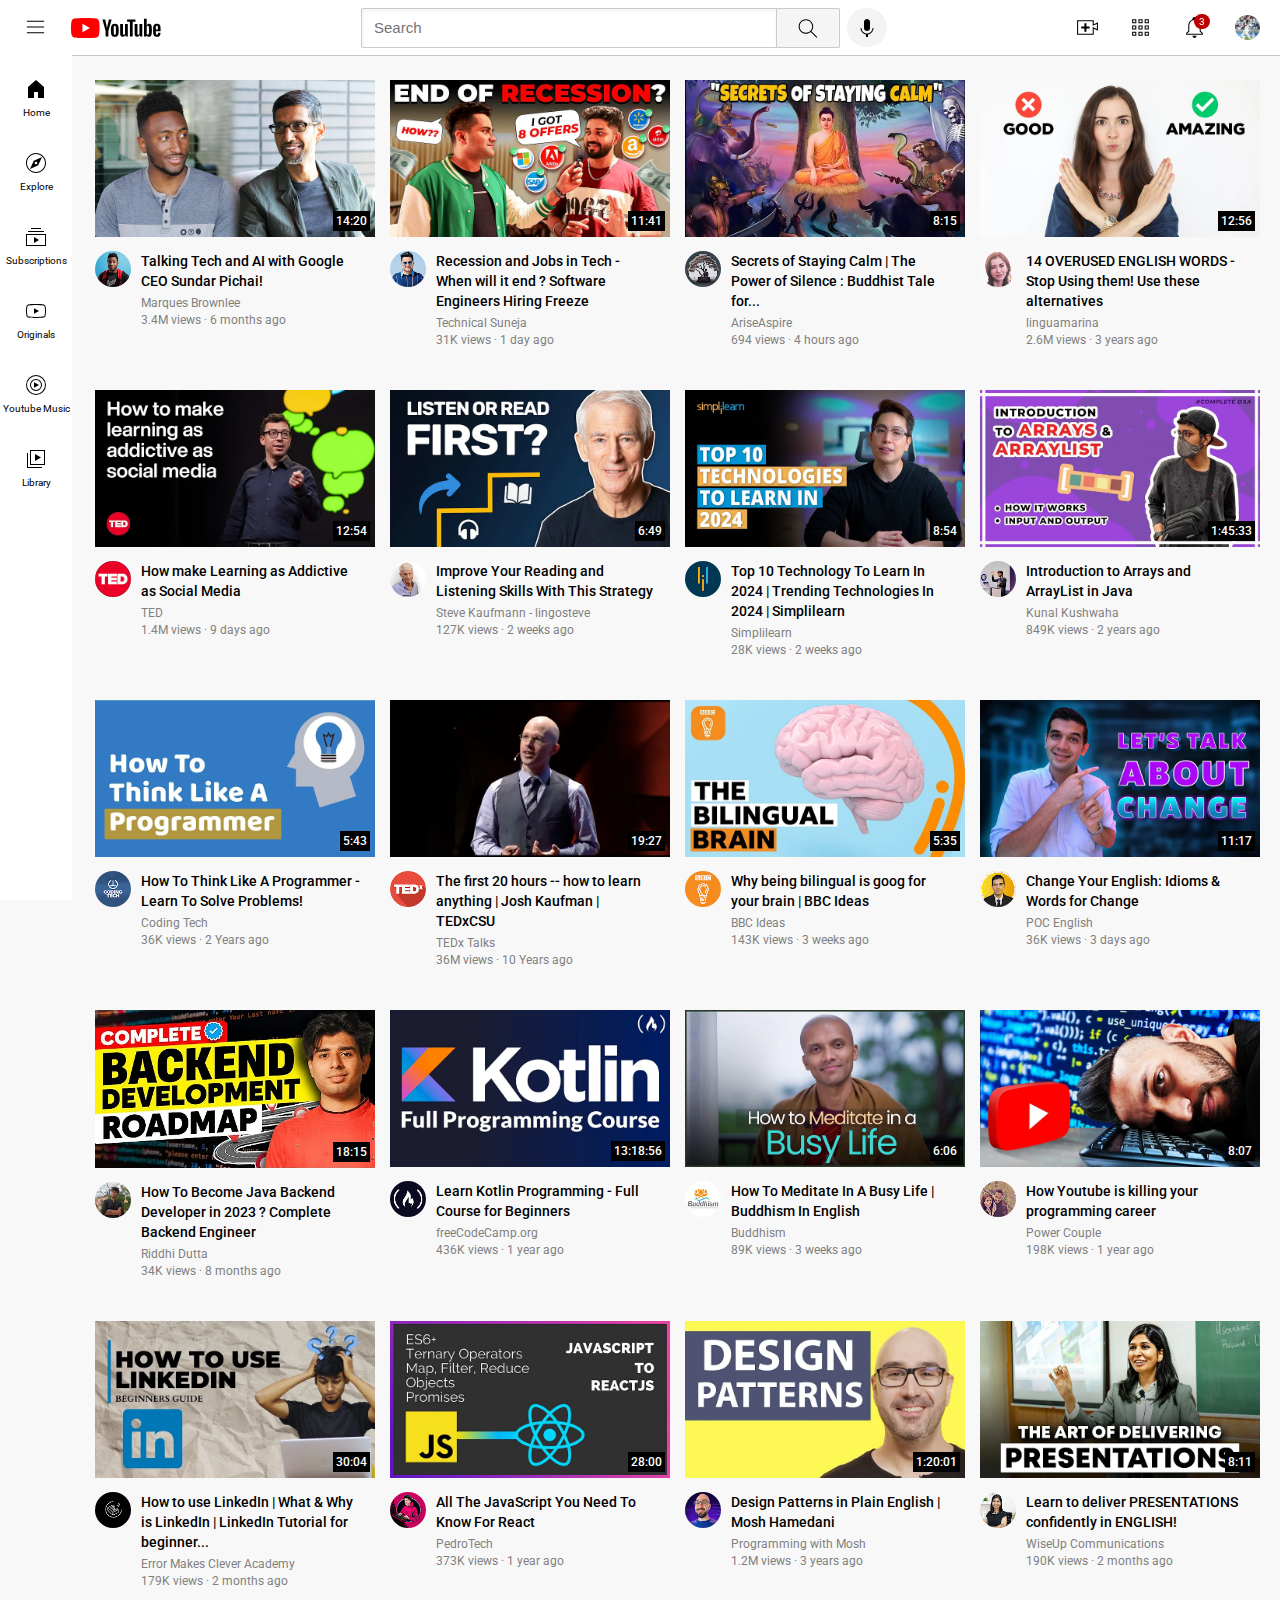
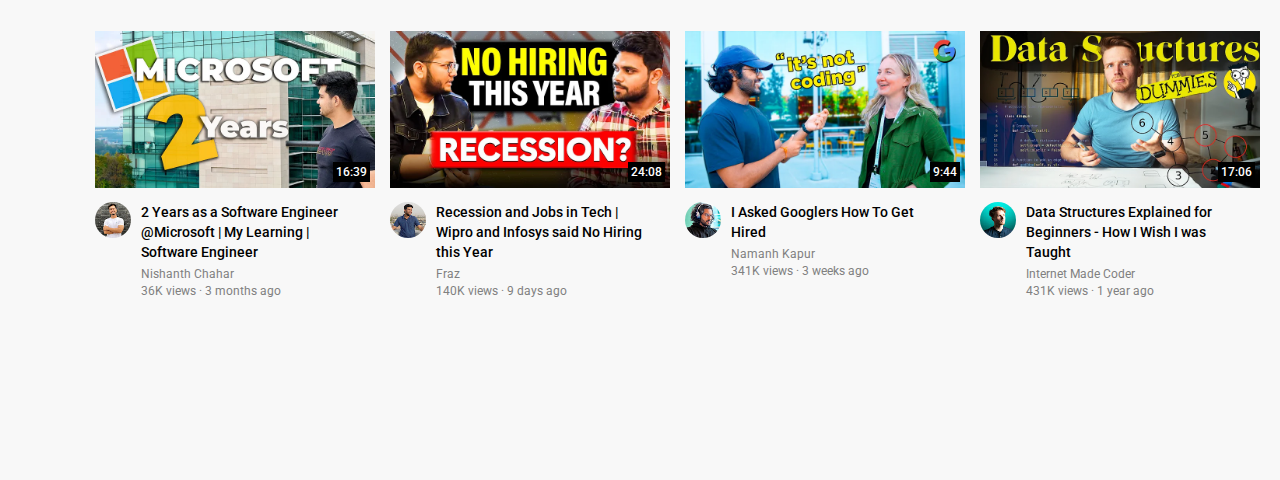
<file: index.html>
<!DOCTYPE html>
<html lang="en">
  <head>
   <meta charset="UTF-8">
   <meta name="viewport" content="width=device-width, initial-scale=1.0">
   <title>YouTube.com</title>
   <base target="_blank">
   <link rel="preconnect" href="https://fonts.googleapis.com">
   <link rel="preconnect" href="https://fonts.gstatic.com" crossorigin>
   <link href="https://fonts.googleapis.com/css2?family=Roboto:wght@400;500;700&display=swap" rel="stylesheet">    
  
   <link rel="stylesheet" href="./youtubestyles/general.css">
   <link rel="stylesheet" href="./youtubestyles/header.css">
   <link rel="stylesheet" href="./youtubestyles/video.css">
   <link rel="stylesheet" href="./youtubestyles/sidebar.css">
       
  </head>

  <body>

  <header class="header">

   <div class="left-section">
    <img class="hamburger-icon" src="./all-images/hamburger-menu.svg">
    <img class="youtube-logo-icon" src="./all-images/youtube-logo.svg">
   </div>

   <div class="middle-section">
    <input type="text" Placeholder="Search">
    <button class="search-button">
      <img class="search-icon" src="./all-images/search.svg">
      <div class="tooltip">Search</div>
    </button>
    <button class="voice-search-button">
      <img class="voice-search-icon" src="./all-images/voice-search-icon.svg">
      <div class="tooltip">Search with your voice</div>
    </button>
    </div>

    <div class="right-section">
      <div class="upload-container">
       <img src="./all-images/upload.svg">
       <div class="tooltip">Create</div>
      </div>
      <div class="youtube-apps-container">
       <img src="./all-images/youtube-apps.svg">
       <div class="tooltip">Youtube apps</div>
      </div>
      <div class="notification-container">
       <img src="./all-images/notifications.svg">
       <div class="notification-count">3</div>
       <div class="tooltip">Notifications</div>
      </div>
      <img class="mychannel-image" src="./all-images/acc-profile.jpg">
    </div>
  </header>

    <nav class="side-bar">
     <div class="sidebar-link">
     <img src="./all-images/home.svg">
     <div>Home</div>
     </div>
     <div class="sidebar-link">
       <img src="./all-images/explore.svg">
       <div>Explore</div>
     </div>
     <div class="sidebar-link">
       <img src="./all-images/subscriptions.svg">
       <div>Subscriptions</div>
      </div>
      <div class="sidebar-link">
       <img src="./all-images/originals.svg">
       <div>Originals</div>
      </div>
      <div class="sidebar-link">
       <img src="./all-images/youtube-music.svg">
       <div>Youtube Music</div>
      </div>
      <div class="sidebar-link">
       <img src="./all-images/library.svg">
       <div>Library</div>
      </div>
    </nav>

    <main>
    <section class="video-grid">
     <div>
      <div class="thumbnail-container">
       <a href="https://www.youtube.com/watch?v=n2RNcPRtAiY&t=343s&pp=ygUebWFycXVlcyBicm93bmxlZSBzdW5kYXIgcGljaGFp">
        <img class="thumbnail-picture" src="./all-images/thumbnail-1.webp">
        </a>
      <div class="time-stamp">14:20</div>
      </div>
    <div class="video-info">
     <a href="https://www.youtube.com/@mkbhd">
      <img class="channel-picture" src="./all-images/channel-1.jpeg">
      </a>
     <div>
      <a href="https://www.youtube.com/watch?v=n2RNcPRtAiY&t=343s&pp=ygUebWFycXVlcyBicm93bmxlZSBzdW5kYXIgcGljaGFp">
        <div class="video-topic">Talking Tech and AI with Google CEO Sundar Pichai!</div>
      </a>
      <a href="https://www.youtube.com/@mkbhd">
        <div class="video-author">Marques Brownlee</div>
      </a>
      <div class="video-stats">3.4M views &#183; 6 months ago</div>  
       </div>
      </div>
    </div>
    
    <div>
    <div class="thumbnail-container">
     <a href="https://www.youtube.com/watch?v=0v9N2Xzf8eQ&pp=ygUadGVjaG5pY2FsIHN1bmVqYSByZWNlc3Npb24%3D">
       <img class="thumbnail-picture" src="./all-images/vidthumb1.webp">
      </a>
     <div class="time-stamp">11:41</div>
    </div>
    <div class="video-info">
      <a href="https://www.youtube.com/@TechnicalSuneja">
        <img class="channel-picture" src="./all-images/channel2_profile.jpg">
      </a>
     <div>
      <a href="https://www.youtube.com/watch?v=0v9N2Xzf8eQ&pp=ygUadGVjaG5pY2FsIHN1bmVqYSByZWNlc3Npb24%3D">
       <div class="video-topic">Recession and Jobs in Tech - When will it end ? Software Engineers Hiring Freeze</div>
      </a>
      <a href="https://www.youtube.com/@TechnicalSuneja">
        <div class="video-author">Technical Suneja</div>
      </a>
      <div class="video-stats">31K views &#183; 1 day ago</div>  
      </div>
     </div>
    </div>
  
      <div>

      <div class="thumbnail-container">
        <a href="https://www.youtube.com/watch?v=_QIx_vwDPzk&pp=ygUjYXJpc2UgYXNwaXJlIHNlY3JldCBvZiBzdGF5aW5nIGNhbG0%3D">
          <img class="thumbnail-picture" src="./all-images/vidthumb2.webp">
        </a>
      
       <div class="time-stamp">8:15</div>
      </div>

      <div class="video-info">
        <a href="https://www.youtube.com/@AriseAspire">
          <img class="channel-picture" src="./all-images/channel3_profile.jpg">
        </a>
      <div>
      <a href="https://www.youtube.com/watch?v=_QIx_vwDPzk&pp=ygUjYXJpc2UgYXNwaXJlIHNlY3JldCBvZiBzdGF5aW5nIGNhbG0%3D">
        <div class="video-topic">Secrets of Staying Calm | The Power of Silence : Buddhist Tale for...</div>
      </a>
      <a href="https://www.youtube.com/@AriseAspire">
        <div class="video-author">AriseAspire</div>
      </a>
       <div class="video-stats">694 views &#183; 4 hours ago </div>  
      </div>
      </div>
      </div>

     <div>
      <div class="thumbnail-container">
       <a href="https://www.youtube.com/watch?v=O6T1DCB8iz8&pp=ygUlbGluZ3VtYXJpbmEgMTQgb3ZlcnVzZWQgZW5nbGlzaCB3b3Jkcw%3D%3D">
        <img class="thumbnail-picture" src="./all-images/vidthumb3.webp">
       </a>
       <div class="time-stamp">12:56</div>
       </div>
     <div class="video-info">
      <a href="https://www.youtube.com/@linguamarina">
        <img class="channel-picture" src="./all-images/channel4_profile.jpg">
      </a>
     <div>
      <a href="https://www.youtube.com/watch?v=O6T1DCB8iz8&pp=ygUlbGluZ3VtYXJpbmEgMTQgb3ZlcnVzZWQgZW5nbGlzaCB3b3Jkcw%3D%3D">
       <div class="video-topic">14 OVERUSED ENGLISH WORDS - Stop Using them! Use these alternatives</div>
      </a>
      <a href="https://www.youtube.com/@linguamarina">
        <div class="video-author">linguamarina</div>
      </a>
       <div class="video-stats">2.6M views &#183; 3 years ago</div>  
      </div>
     </div>
    </div>
    
    <div>
     <div class="thumbnail-container">
      <a href="https://www.youtube.com/watch?v=P6FORpg0KVo&pp=ygUdVEVEIGhvdyB0byBtYWtlIGxlYXJuaW5nIGFzIGE%3D">
        <img class="thumbnail-picture" src="./all-images/vidthumb8.webp">
      </a>
      <div class="time-stamp">12:54</div>
     </div>
     <div class="video-info">
      <a href="https://www.youtube.com/@TED">
        <img class="channel-picture" src="./all-images/ted-img.jpg">
      </a>
      <div>
       <a href="https://www.youtube.com/watch?v=P6FORpg0KVo&pp=ygUdVEVEIGhvdyB0byBtYWtlIGxlYXJuaW5nIGFzIGE%3D">
        <div class="video-topic">How make Learning as Addictive as Social Media</div>
        </a>
        <a href="https://www.youtube.com/@TED">
          <div class="video-author">TED</div>
        </a>
       <div class="video-stats">1.4M views &#183; 9 days ago</div>  
      </div>
       </div>
      </div>

    <div>
     <div class="thumbnail-container">
      <a href="https://www.youtube.com/watch?v=dD-7_D-8q7I&t=71s&pp=ygU4c3RldmUga2F1Zm1hbiBpbXByb3ZlIHlvdXIgcmVhZGluZyBhbmQgbGlzdGVuaW5nIHNraWxscyA%3D">
        <img class="thumbnail-picture" src="./all-images/vidthumb5.webp">
      </a>
      <div class="time-stamp">6:49</div>
     </div>
    <div class="video-info">
     <a href="https://www.youtube.com/@Thelinguist">
      <img class="channel-picture" src="./all-images/channel6_profile.jpg">
    </a>
     <div>
      <a href="https://www.youtube.com/watch?v=dD-7_D-8q7I&t=71s&pp=ygU4c3RldmUga2F1Zm1hbiBpbXByb3ZlIHlvdXIgcmVhZGluZyBhbmQgbGlzdGVuaW5nIHNraWxscyA%3D"> 
       <div class="video-topic">Improve Your Reading and Listening Skills With This Strategy</div>
      </a>
     <a href="https://www.youtube.com/@Thelinguist">
      <div class="video-author">Steve Kaufmann - lingosteve</div>
    </a>
      <div class="video-stats">127K views &#183; 2 weeks ago</div>  
      </div>
     </div>
    </div>

   <div>
    <div class="thumbnail-container">
     <a href="https://www.youtube.com/watch?v=vQPgEm9jAJI&pp=ygUuc2ltcGxpbGVhcm4gdG9wIDEwIHRlY2hub2xvZ3kgdG8gbGVhcm4gaW4gMjAyNA%3D%3D">
      <img class="thumbnail-picture" src="./all-images/vidthumb6.webp">
     </a>
    <div class="time-stamp">8:54</div>
    </div>
    <div class="video-info">
      <a href="https://www.youtube.com/@SimplilearnOfficial">
        <img class="channel-picture" src="./all-images/channels7_profile.jpg">
      </a>
    <div>
      <a href="https://www.youtube.com/watch?v=vQPgEm9jAJI&pp=ygUuc2ltcGxpbGVhcm4gdG9wIDEwIHRlY2hub2xvZ3kgdG8gbGVhcm4gaW4gMjAyNA%3D%3D">
        <div class="video-topic">Top 10 Technology To Learn In 2024 | Trending Technologies In 2024 | Simplilearn</div>
      </a>
      <a href="https://www.youtube.com/@SimplilearnOfficial">
        <div class="video-author">Simplilearn</div>
      </a>
     <div class="video-stats">28K views &#183; 2 weeks ago</div>  
      </div>
     </div>
    </div>

    <div>
    <div class="thumbnail-container">
      <a href="https://www.youtube.com/watch?v=n60Dn0UsbEk&t=11s&pp=ygU7a3VuYWwga3VzaHdhaGEgaW50cm9kdWN0aW9uIHRvIGFycmF5IGFuZCBhcnJheSBsaXN0IGluIGphdmE%3D
      ">
       <img class="thumbnail-picture" src="./all-images/vidthumb7.webp">
      </a>
     <div class="time-stamp">1:45:33</div>
    </div>
    <div class="video-info">
      <a href="https://www.youtube.com/@KunalKushwaha">
        <img class="channel-picture" src="./all-images/channels9_profile.jpg">
      </a>
    <div>
      <a href="https://www.youtube.com/watch?v=n60Dn0UsbEk&t=11s&pp=ygU7a3VuYWwga3VzaHdhaGEgaW50cm9kdWN0aW9uIHRvIGFycmF5IGFuZCBhcnJheSBsaXN0IGluIGphdmE%3D
      ">
        <div class="video-topic">Introduction to Arrays and ArrayList in Java</div>
      </a>
     <a href="https://www.youtube.com/@KunalKushwaha">
      <div class="video-author">Kunal Kushwaha</div>
     </a>
     <div class="video-stats">849K views &#183; 2 years ago</div>  
      </div>
     </div>
    </div>

    <div>
     <div class="thumbnail-container">
      <a href="https://www.youtube.com/watch?v=UiYXwUg23Yw&pp=ygUsY29kaW5nIHRlY2ggaG93IHRvIHRoaW5rIGxpa2UgIGEgcHJvZ3JhbW1lciA%3D">
        <img class="thumbnail-picture" src="./all-images/vidthumb10.webp">
      </a>
      <div class="time-stamp">5:43</div>
      </div>
    <div class="video-info">
      <a href="https://www.youtube.com/@CodingTech">
        <img class="channel-picture" src="./all-images/channels10_profile.jpg">
      </a>
     <div>
      <a href="https://www.youtube.com/watch?v=UiYXwUg23Yw&pp=ygUsY29kaW5nIHRlY2ggaG93IHRvIHRoaW5rIGxpa2UgIGEgcHJvZ3JhbW1lciA%3D">
        <div class="video-topic">How To Think Like A Programmer - Learn To Solve Problems!</div>
      </a>
      <a href="https://www.youtube.com/@CodingTech">
        <div class="video-author">Coding Tech</div>
      </a>
      <div class="video-stats">36K views &#183; 2 Years ago</div>  
      </div>
     </div>
    </div>
        
    <div>
     <div class="thumbnail-container">
      <a href="https://www.youtube.com/watch?v=5MgBikgcWnY&pp=ygUYVEVEeCB0YWxrIGZpcnN0IDIwIGhvdXJz">
        <img class="thumbnail-picture" src="./all-images/vidthumb11.webp">
      </a>
      <div class="time-stamp">19:27</div>
      </div>
    <div class="video-info">
     <a href="https://www.youtube.com/@TEDx">
      <img class="channel-picture" src="./all-images/channels11_profile.jpg">
     </a>
     <div>
      <a href="https://www.youtube.com/watch?v=5MgBikgcWnY&pp=ygUYVEVEeCB0YWxrIGZpcnN0IDIwIGhvdXJz">
      <div class="video-topic">The first 20 hours -- how to learn anything | Josh Kaufman | TEDxCSU</div>
     </a>
     <a href="https://www.youtube.com/@TEDx">
      <div class="video-author">TEDx Talks</div>
      </a>
      <div class="video-stats">36M views &#183; 10 Years ago</div>  
      </div>
     </div>
    </div>

    <div>
     <div class="thumbnail-container">
      <a href="https://www.youtube.com/watch?v=nzHY-muy2Mw&pp=ygU0QkJDIGlkZWFzIHdoeSBiZWluZyBiaWxpbmd1YWwgaXMgZ29vZCBmb3IgeW91ciBicmFpbg%3D%3D
      ">
       <img class="thumbnail-picture" src="./all-images/vidthumb12.webp">
      </a>
     <div class="time-stamp">5:35</div>
    </div>
    <div class="video-info">
      <a href="https://www.youtube.com/@bbcideas">
       <img class="channel-picture" src="./all-images/channels12_profile.jpg">
      </a>
     <div>
      <a href="https://www.youtube.com/watch?v=nzHY-muy2Mw&pp=ygU0QkJDIGlkZWFzIHdoeSBiZWluZyBiaWxpbmd1YWwgaXMgZ29vZCBmb3IgeW91ciBicmFpbg%3D%3D
      ">
       <div class="video-topic">Why being bilingual is goog for your brain | BBC Ideas</div>
      </a>
      <a href="https://www.youtube.com/@bbcideas">
        <div class="video-author">BBC Ideas</div>
      </a>
      <div class="video-stats">143K views &#183; 3 weeks ago</div>  
       </div>
      </div>
     </div>

    <div>
     <div class="thumbnail-container">
      <a href="https://www.youtube.com/watch?v=pbf7CI8ucjQ&pp=ygU8UE9DIGVuZ2xpc2ggY2hhbmdlIHlvdXIgZW5nbGlzaCBpZGlvbXMgYW5kIHdvcmRzIGZvciBjaGFuZ2Ug">
       <img class="thumbnail-picture" src="./all-images/vidthumb13.webp">
      </a>
       <div class="time-stamp">11:17</div>
      </div>
    <div class="video-info">
      <a href="https://www.youtube.com/@POCEnglish"> 
       <img class="channel-picture" src="./all-images/channels13_profile.jpg">
      </a>
     <div>
      <a href="https://www.youtube.com/watch?v=pbf7CI8ucjQ&pp=ygU8UE9DIGVuZ2xpc2ggY2hhbmdlIHlvdXIgZW5nbGlzaCBpZGlvbXMgYW5kIHdvcmRzIGZvciBjaGFuZ2Ug">
       <div class="video-topic">Change Your English: Idioms & Words for Change</div>
      </a>
      <a href="https://www.youtube.com/@POCEnglish">
        <div class="video-author">POC English</div>
      </a>
      <div class="video-stats">36K views &#183; 3 days ago</div>  
      </div>
     </div>
    </div>

  <div>
    <div class="thumbnail-container">
      <a href="https://www.youtube.com/watch?v=eOQN8DJ4Lrg&pp=ygVFcmlkZGhpIGR1dHRhIGhvdyB0byBiZWNvbWUgYSBqYXZhIGJhY2tlbmQgZGV2ZWxvcGVyIGRldmVsb3BlciBpbiAyMDIz
      ">
       <img class="thumbnail-picture" src="./all-images/vidthumb14.webp">
      </a>
     <div class="time-stamp">18:15</div>
    </div>

   <div class="video-info">
    <a href="https://www.youtube.com/@rite2riddhi">
      <img class="channel-picture" src="./all-images/channels14_profile.jpg">
    </a>
    <div>
     <a href="https://www.youtube.com/watch?v=eOQN8DJ4Lrg&pp=ygVFcmlkZGhpIGR1dHRhIGhvdyB0byBiZWNvbWUgYSBqYXZhIGJhY2tlbmQgZGV2ZWxvcGVyIGRldmVsb3BlciBpbiAyMDIz
      ">
      <div class="video-topic">How To Become Java Backend Developer in 2023 ? Complete Backend Engineer</div>
      </a>
      <a href="https://www.youtube.com/@rite2riddhi">
        <div class="video-author">Riddhi Dutta</div>
      </a>
     <div class="video-stats">34K views &#183; 8 months ago</div>  
      </div>
     </div>
    </div>

   <div>
    <div class="thumbnail-container">
      <a href="https://www.youtube.com/watch?v=EExSSotojVI&pp=ygUfZnJlZWNvZGVjYW1wIGtvdGxpbiBwcm9ncmFtbWluZw%3D%3D
      ">
       <img class="thumbnail-picture" src="./all-images/vidthumb15.webp">
      </a>
     <div class="time-stamp">13:18:56</div>
    </div>
    <div class="video-info">
      <a href="https://www.youtube.com/@freecodecamp">
       <img class="channel-picture" src="./all-images/channels15_profile.jpg">
      </a>
     <div>
      <a href="https://www.youtube.com/watch?v=EExSSotojVI&pp=ygUfZnJlZWNvZGVjYW1wIGtvdGxpbiBwcm9ncmFtbWluZw%3D%3D
      ">
       <div class="video-topic">Learn Kotlin Programming - Full Course for Beginners</div>
      </a>
      <a href="https://www.youtube.com/@freecodecamp">
       <div class="video-author">freeCodeCamp.org</div>
      </a>
      <div class="video-stats">436K views &#183; 1 year ago</div>  
      </div>
     </div>
    </div>

   <div>
    <div class="thumbnail-container">
    <a href="https://www.youtube.com/watch?v=gXXhSWMqeD8&t=10s&pp=ygUoYnVkZGhpc20gaG93IHRvIG1lZGl0YXRlIGluIGEgYnVzeSBsaWZlIA%3D%3D
    ">
     <img class="thumbnail-picture" src="./all-images/vidthumb16.webp">
    </a>
    <div class="time-stamp">6:06</div>
   </div>
    <div class="video-info">
      <a href="https://www.youtube.com/@BuddhismInEnglish">
        <img class="channel-picture" src="./all-images/channels16_profile.jpg">
      </a>
    <div>
     <a href="https://www.youtube.com/watch?v=gXXhSWMqeD8&t=10s&pp=ygUoYnVkZGhpc20gaG93IHRvIG1lZGl0YXRlIGluIGEgYnVzeSBsaWZlIA%3D%3D
      ">
      <div class="video-topic">How To Meditate In A Busy Life | Buddhism In English</div>
     </a>
     <a href="https://www.youtube.com/@BuddhismInEnglish">
      <div class="video-author">Buddhism</div>
     </a>
    <div class="video-stats">89K views &#183; 3 weeks ago</div>  
     </div>
    </div>
   </div>

    <div>
     <div class="thumbnail-container">
      <a href="https://www.youtube.com/watch?v=9FZVbkrGWME&t=1s&pp=ygU7cG93ZXIgY291cGxlIGhvdyB5b3V0dWJlIGlzIGtpbGxpbmcgeW91ciBwcm9ncmFtbWluZyBjYXJlZXI%3D
      ">
        <img class="thumbnail-picture" src="./all-images/vidthumb17.webp">
      </a>
     <div class="time-stamp">8:07</div>
    </div>
    <div class="video-info">
      <a href="https://www.youtube.com/@Power_Couple">
        <img class="channel-picture" src="./all-images/channels17_profile.jpg">
      </a>
     <div>
      <a href="https://www.youtube.com/watch?v=9FZVbkrGWME&t=1s&pp=ygU7cG93ZXIgY291cGxlIGhvdyB5b3V0dWJlIGlzIGtpbGxpbmcgeW91ciBwcm9ncmFtbWluZyBjYXJlZXI%3D
      ">
       <div class="video-topic">How Youtube is killing your programming career</div>
      </a>
      <a href="https://www.youtube.com/@Power_Couple">
       <div class="video-author">Power Couple</div>
      </a>
      <div class="video-stats">198K views &#183; 1 year ago</div>  
      </div>
     </div>
    </div>

    <div>
     <div class="thumbnail-container">
      <a href="https://www.youtube.com/watch?v=Od0iQRhq4HA&t=16s&pp=ygUnZXJyb3IgbWFrZXMgY2xldmVyIGhvdyB0byB1c2UgbGlua2VkaW4g
      ">
       <img class="thumbnail-picture" src="./all-images/vidthumb18.webp">
      </a>
     <div class="time-stamp">30:04</div>
    </div>
    <div class="video-info">
      <a href="https://www.youtube.com/@ErrorMakesClever">
        <img class="channel-picture" src="./all-images/channels18_profile.jpg">
      </a>
      <div>
       <a href="https://www.youtube.com/watch?v=Od0iQRhq4HA&t=16s&pp=ygUnZXJyb3IgbWFrZXMgY2xldmVyIGhvdyB0byB1c2UgbGlua2VkaW4g
        ">
        <div class="video-topic">How to use LinkedIn | What & Why is LinkedIn | LinkedIn Tutorial for beginner...</div>
        </a>
        <a href="https://www.youtube.com/@ErrorMakesClever">
         <div class="video-author">Error Makes Clever Academy</div>
        </a>
      <div class="video-stats">179K views &#183; 2 months ago</div>  
      </div>
     </div>
    </div>

    <div>
     <div class="thumbnail-container">
      <a href="https://www.youtube.com/watch?v=m55PTVUrlnA&pp=ygU3cGVkcm90ZWNoIGFsbCB0aGUgamF2YXNjcmlwdCB5b3UgbmVlZCB0byBrbm93IGZvciByZWFjdA%3D%3D
      ">
     <img class="thumbnail-picture" src="./all-images/vidthumb19.webp">
      </a>
     <div class="time-stamp">28:00</div>
     </div>
    <div class="video-info">
      <a href="https://www.youtube.com/@PedroTechnologies">
        <img class="channel-picture" src="./all-images/channels19_profile.jpg">
      </a>
     <div>
      <a href="https://www.youtube.com/watch?v=m55PTVUrlnA&pp=ygU3cGVkcm90ZWNoIGFsbCB0aGUgamF2YXNjcmlwdCB5b3UgbmVlZCB0byBrbm93IGZvciByZWFjdA%3D%3D
      ">
        <div class="video-topic">All The JavaScript You Need To Know For React</div>
      </a>
      <a href="https://www.youtube.com/@PedroTechnologies">
        <div class="video-author">PedroTech</div>
      </a>
      <div class="video-stats">373K views &#183; 1 year ago</div>  
      </div>
     </div>
    </div>

    <div>
     <div class="thumbnail-container">
      <a href="https://www.youtube.com/watch?v=NU_1StN5Tkk&t=26s&pp=ygUlcHJvZ3JhbW1pbmcgd2l0aCBtb3NoIGRlc2lnbiBwYXR0ZXJucw%3D%3D
      ">
       <img class="thumbnail-picture" src="./all-images/vidthumb20.webp">
      </a>
      <div class="time-stamp">1:20:01</div>
      </div>
    <div class="video-info">
      <a href="https://www.youtube.com/@programmingwithmosh">
        <img class="channel-picture" src="./all-images/channels20_profile.jpg">
      </a>
     <div>
      <a href="https://www.youtube.com/watch?v=NU_1StN5Tkk&t=26s&pp=ygUlcHJvZ3JhbW1pbmcgd2l0aCBtb3NoIGRlc2lnbiBwYXR0ZXJucw%3D%3D
      ">
        <div class="video-topic">Design Patterns in Plain English | Mosh Hamedani</div>
      </a>
      <a href="https://www.youtube.com/@programmingwithmosh">
        <div class="video-author">Programming with Mosh</div>
      </a>
      <div class="video-stats">1.2M views &#183; 3 years ago</div>  
      </div>
     </div>
    </div>

    <div>
     <div class="thumbnail-container">
      <a href="https://www.youtube.com/watch?v=Q074YSGwRTM&pp=ygU-d2lzZXVwIGNvbW11bmljYXRpb24gbGVhcm4gdG8gZGVsaXZlciBwcmVzZW50YXRpb24gY29uZmlkZW50bHk%3D
      ">
       <img class="thumbnail-picture" src="./all-images/vidthumb21.webp">
      </a>
      <div class="time-stamp">8:11</div>
    </div>
    <div class="video-info">
      <a href="https://www.youtube.com/@WiseUpCommunications">
        <img class="channel-picture" src="./all-images/channels21_profile.jpg">
      </a>
     <div>
      <a href="https://www.youtube.com/watch?v=Q074YSGwRTM&pp=ygU-d2lzZXVwIGNvbW11bmljYXRpb24gbGVhcm4gdG8gZGVsaXZlciBwcmVzZW50YXRpb24gY29uZmlkZW50bHk%3D
      ">
       <div class="video-topic">Learn to deliver PRESENTATIONS confidently in ENGLISH!</div>
      </a>
      <a href="https://www.youtube.com/@WiseUpCommunications">
        <div class="video-author">WiseUp Communications</div>
      </a>
      <div class="video-stats">190K views &#183; 2 months ago</div>  
       </div>
      </div>
     </div>

    <div>
     <div class="thumbnail-container">
      <a href="https://www.youtube.com/watch?v=ihbGYmHKY0I&pp=ygUsbmlzaGFudCBjaGFoYXIgMiB5ZWFycyBvZiBzb2Z0d2FyZSBlbmdpbmVlciA%3D
      ">
        <img class="thumbnail-picture" src="./all-images/vidthumb22.webp">
      </a>
       <div class="time-stamp">16:39</div>
     </div>
    <div class="video-info">
      <a href="https://www.youtube.com/@NishantChahar11">
        <img class="channel-picture" src="./all-images/channels22_profile.jpg">
      </a>
     <div>
      <a href="https://www.youtube.com/watch?v=ihbGYmHKY0I&pp=ygUsbmlzaGFudCBjaGFoYXIgMiB5ZWFycyBvZiBzb2Z0d2FyZSBlbmdpbmVlciA%3D
      ">
     <div class="video-topic">
      2 Years as a Software Engineer @Microsoft | My Learning | Software Engineer
      </div>
      </a>
      <a href="https://www.youtube.com/@NishantChahar11">
       <div class="video-author">Nishanth Chahar
       </div>  
      </a>
      <div class="video-stats">36K views &#183; 3 months ago</div>  
      </div>
     </div>
    </div>

    <div>
     <div class="thumbnail-container">
      <a href="https://www.youtube.com/watch?v=Ki4YUA8F3k4&t=25s&pp=ygUeZnJheiByZWNlc3Npb24gYW5kIGpvYiBpbiB0ZWNo">
       <img class="thumbnail-picture" src="./all-images/vidthumb23.webp">
      </a>
      <div class="time-stamp">24:08</div>
    </div>
    <div class="video-info">
      <a href="https://www.youtube.com/@mohammadfraz"> 
       <img class="channel-picture" src="./all-images/channels23_profile.jpg">
      </a>
     <div>
      <a href="https://www.youtube.com/watch?v=Ki4YUA8F3k4&t=25s&pp=ygUeZnJheiByZWNlc3Npb24gYW5kIGpvYiBpbiB0ZWNo">
      <div class="video-topic">
       Recession and Jobs in Tech | Wipro and Infosys said No Hiring this Year
      </div>
      </a>
      <a href="https://www.youtube.com/@mohammadfraz">
       <div class="video-author">Fraz</div>
      </a>
      <div class="video-stats">140K views &#183; 9 days ago</div>  
     </div>
     </div>
    </div>

    <div>
     <div class="thumbnail-container">
      <a href="https://www.youtube.com/watch?v=KB_7X3iIHQ4&t=94s&pp=ygUwbmFtYW5oIGthcHVyIGkgYXNrZWQgZ29vZ2xlcidzIGhvdyB0byBnZXQgaGlyZWQg">
       <img class="thumbnail-picture" src="./all-images/vidthumb24.webp">
      </a>
      <div class="time-stamp">9:44</div>
      </div>
    <div class="video-info">
      <a href="https://www.youtube.com/@namanhkapur">
       <img class="channel-picture" src="./all-images/channels24_profile.jpg">
      </a>
     <div>
      <a href="https://www.youtube.com/watch?v=KB_7X3iIHQ4&t=94s&pp=ygUwbmFtYW5oIGthcHVyIGkgYXNrZWQgZ29vZ2xlcidzIGhvdyB0byBnZXQgaGlyZWQg
      ">
      <div class="video-topic">I Asked Googlers How To Get Hired</div>
      </a>
      <a href="https://www.youtube.com/@namanhkapur">
       <div class="video-author">Namanh Kapur</div>
      </a>
      <div class="video-stats">341K views &#183; 3 weeks ago</div>  
      </div>
     </div>
    </div>

    <div>
     <div class="thumbnail-container">
      <a href="https://www.youtube.com/watch?v=SFEROgwxicA&pp=ygVHaW50ZXJuZXQgbWFkZSBjb2RlciBkYXRhIHN0cnVjdHVyZSBhbmQgYWxnb3JpdGhtIGV4cGxhaW5lZCBmb3IgYmVnaW5uZXI%3D
      ">
       <img class="thumbnail-picture" src="./all-images/vidthumb25.webp">
      </a>
      <div class="time-stamp">17:06</div>
      </div>
    <div class="video-info">
      <a href="https://www.youtube.com/@InternetMadeCoder">
       <img class="channel-picture" src="./all-images/channels25_profile.jpg">
      </a>
     <div>
      <a href="https://www.youtube.com/watch?v=SFEROgwxicA&pp=ygVHaW50ZXJuZXQgbWFkZSBjb2RlciBkYXRhIHN0cnVjdHVyZSBhbmQgYWxnb3JpdGhtIGV4cGxhaW5lZCBmb3IgYmVnaW5uZXI%3D">
       <div class="video-topic">Data Structures Explained for Beginners - How I Wish I was Taught</div>
      </a>
      <a href="https://www.youtube.com/@InternetMadeCoder">
       <div class="video-author">Internet Made Coder</div>
      </a>
      <div class="video-stats">431K views &#183; 1 year ago</div>  
      </div>
     </div>
    </div>
  </section>
  </main>
  </body>
</html>
</file>
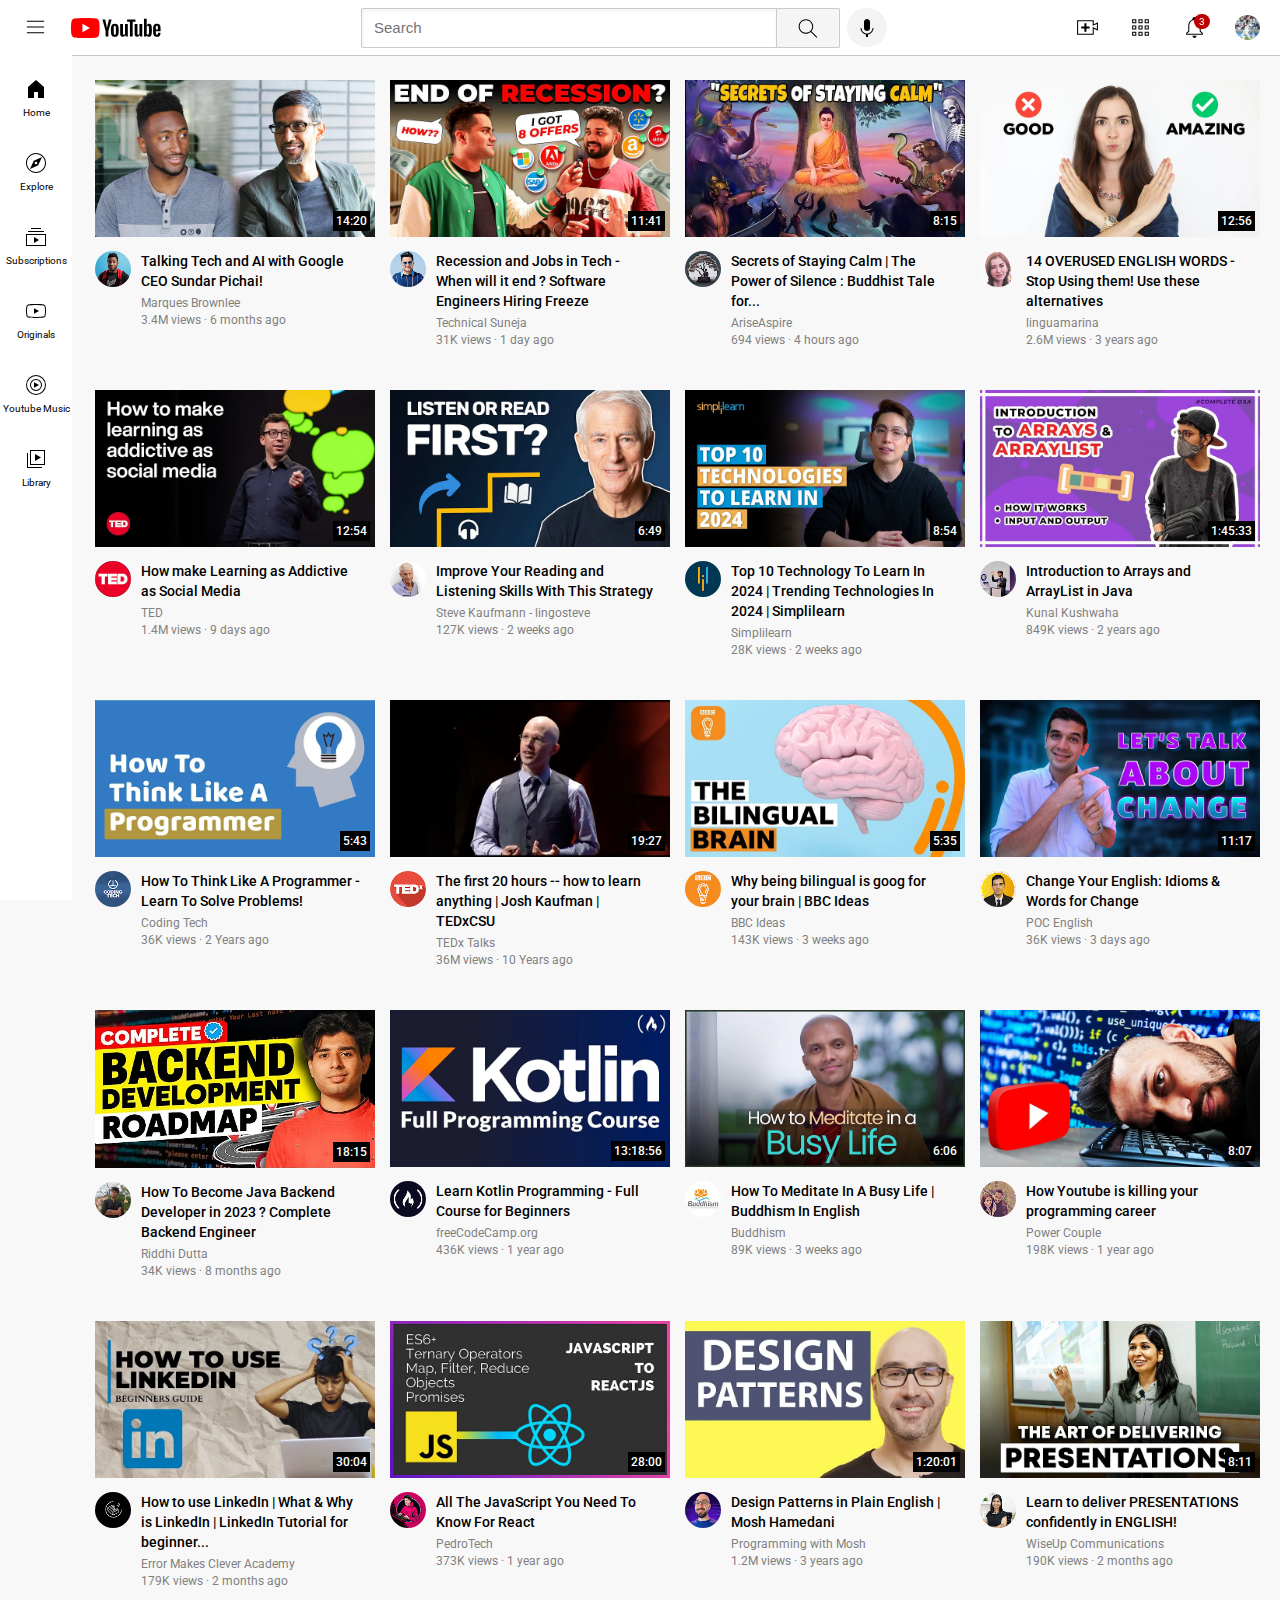
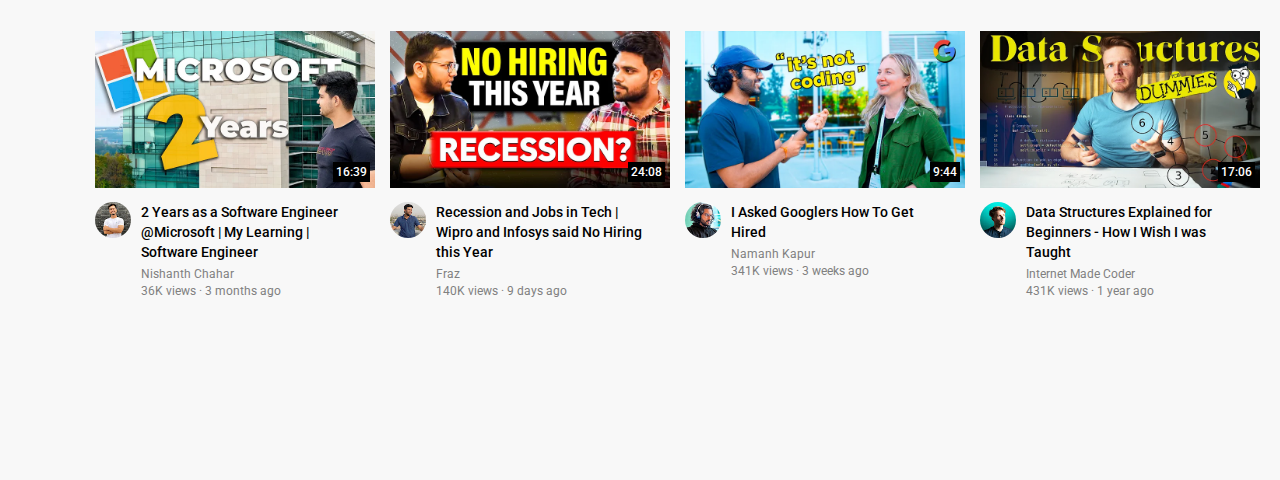
<file: youtube.html>
<!DOCTYPE html>
<html lang="en">
  <head>
   <meta charset="UTF-8">
   <meta name="viewport" content="width=device-width, initial-scale=1.0">
   <title>YouTube.com</title>
   <base target="_blank">
   <link rel="preconnect" href="https://fonts.googleapis.com">
   <link rel="preconnect" href="https://fonts.gstatic.com" crossorigin>
   <link href="https://fonts.googleapis.com/css2?family=Roboto:wght@400;500;700&display=swap" rel="stylesheet">    
  
   <link rel="stylesheet" href="../youtubestyles/general.css">
   <link rel="stylesheet" href="../youtubestyles/header.css">
   <link rel="stylesheet" href="../youtubestyles/video.css">
   <link rel="stylesheet" href="../youtubestyles/sidebar.css">
       
  </head>

  <body>

  <header class="header">

   <div class="left-section">
    <img class="hamburger-icon" src="../all-images/hamburger-menu.svg">
    <img class="youtube-logo-icon" src="../all-images/youtube-logo.svg">
   </div>

   <div class="middle-section">
    <input type="text" Placeholder="Search">
    <button class="search-button">
      <img class="search-icon" src="../all-images/search.svg">
      <div class="tooltip">Search</div>
    </button>
    <button class="voice-search-button">
      <img class="voice-search-icon" src="../all-images/voice-search-icon.svg">
      <div class="tooltip">Search with your voice</div>
    </button>
    </div>

    <div class="right-section">
      <div class="upload-container">
       <img src="../all-images/upload.svg">
       <div class="tooltip">Create</div>
      </div>
      <div class="youtube-apps-container">
       <img src="../all-images/youtube-apps.svg">
       <div class="tooltip">Youtube apps</div>
      </div>
      <div class="notification-container">
       <img src="../all-images/notifications.svg">
       <div class="notification-count">3</div>
       <div class="tooltip">Notifications</div>
      </div>
      <img class="mychannel-image" src="../all-images/acc-profile.jpg">
    </div>
  </header>

    <nav class="side-bar">
     <div class="sidebar-link">
     <img src="../all-images/home.svg">
     <div>Home</div>
     </div>
     <div class="sidebar-link">
       <img src="../all-images/explore.svg">
       <div>Explore</div>
     </div>
     <div class="sidebar-link">
       <img src="../all-images/subscriptions.svg">
       <div>Subscriptions</div>
      </div>
      <div class="sidebar-link">
       <img src="../all-images/originals.svg">
       <div>Originals</div>
      </div>
      <div class="sidebar-link">
       <img src="../all-images/youtube-music.svg">
       <div>Youtube Music</div>
      </div>
      <div class="sidebar-link">
       <img src="../all-images/library.svg">
       <div>Library</div>
      </div>
    </nav>

    <main>
    <section class="video-grid">
     <div>
      <div class="thumbnail-container">
       <a href="https://www.youtube.com/watch?v=n2RNcPRtAiY&t=343s&pp=ygUebWFycXVlcyBicm93bmxlZSBzdW5kYXIgcGljaGFp">
        <img class="thumbnail-picture" src="../all-images/thumbnail-1.webp">
        </a>
      <div class="time-stamp">14:20</div>
      </div>
    <div class="video-info">
     <a href="https://www.youtube.com/@mkbhd">
      <img class="channel-picture" src="../all-images/channel-1.jpeg">
      </a>
     <div>
      <a href="https://www.youtube.com/watch?v=n2RNcPRtAiY&t=343s&pp=ygUebWFycXVlcyBicm93bmxlZSBzdW5kYXIgcGljaGFp">
        <div class="video-topic">Talking Tech and AI with Google CEO Sundar Pichai!</div>
      </a>
      <a href="https://www.youtube.com/@mkbhd">
        <div class="video-author">Marques Brownlee</div>
      </a>
      <div class="video-stats">3.4M views &#183; 6 months ago</div>  
       </div>
      </div>
    </div>
    
    <div>
    <div class="thumbnail-container">
     <a href="https://www.youtube.com/watch?v=0v9N2Xzf8eQ&pp=ygUadGVjaG5pY2FsIHN1bmVqYSByZWNlc3Npb24%3D">
       <img class="thumbnail-picture" src="../all-images/vidthumb1.webp">
      </a>
     <div class="time-stamp">11:41</div>
    </div>
    <div class="video-info">
      <a href="https://www.youtube.com/@TechnicalSuneja">
        <img class="channel-picture" src="../all-images/channel2_profile.jpg">
      </a>
     <div>
      <a href="https://www.youtube.com/watch?v=0v9N2Xzf8eQ&pp=ygUadGVjaG5pY2FsIHN1bmVqYSByZWNlc3Npb24%3D">
       <div class="video-topic">Recession and Jobs in Tech - When will it end ? Software Engineers Hiring Freeze</div>
      </a>
      <a href="https://www.youtube.com/@TechnicalSuneja">
        <div class="video-author">Technical Suneja</div>
      </a>
      <div class="video-stats">31K views &#183; 1 day ago</div>  
      </div>
     </div>
    </div>
  
      <div>

      <div class="thumbnail-container">
        <a href="https://www.youtube.com/watch?v=_QIx_vwDPzk&pp=ygUjYXJpc2UgYXNwaXJlIHNlY3JldCBvZiBzdGF5aW5nIGNhbG0%3D">
          <img class="thumbnail-picture" src="../all-images/vidthumb2.webp">
        </a>
      
       <div class="time-stamp">8:15</div>
      </div>

      <div class="video-info">
        <a href="https://www.youtube.com/@AriseAspire">
          <img class="channel-picture" src="../all-images/channel3_profile.jpg">
        </a>
      <div>
      <a href="https://www.youtube.com/watch?v=_QIx_vwDPzk&pp=ygUjYXJpc2UgYXNwaXJlIHNlY3JldCBvZiBzdGF5aW5nIGNhbG0%3D">
        <div class="video-topic">Secrets of Staying Calm | The Power of Silence : Buddhist Tale for...</div>
      </a>
      <a href="https://www.youtube.com/@AriseAspire">
        <div class="video-author">AriseAspire</div>
      </a>
       <div class="video-stats">694 views &#183; 4 hours ago </div>  
      </div>
      </div>
      </div>

     <div>
      <div class="thumbnail-container">
       <a href="https://www.youtube.com/watch?v=O6T1DCB8iz8&pp=ygUlbGluZ3VtYXJpbmEgMTQgb3ZlcnVzZWQgZW5nbGlzaCB3b3Jkcw%3D%3D">
        <img class="thumbnail-picture" src="../all-images/vidthumb3.webp">
       </a>
       <div class="time-stamp">12:56</div>
       </div>
     <div class="video-info">
      <a href="https://www.youtube.com/@linguamarina">
        <img class="channel-picture" src="../all-images/channel4_profile.jpg">
      </a>
     <div>
      <a href="https://www.youtube.com/watch?v=O6T1DCB8iz8&pp=ygUlbGluZ3VtYXJpbmEgMTQgb3ZlcnVzZWQgZW5nbGlzaCB3b3Jkcw%3D%3D">
       <div class="video-topic">14 OVERUSED ENGLISH WORDS - Stop Using them! Use these alternatives</div>
      </a>
      <a href="https://www.youtube.com/@linguamarina">
        <div class="video-author">linguamarina</div>
      </a>
       <div class="video-stats">2.6M views &#183; 3 years ago</div>  
      </div>
     </div>
    </div>
    
    <div>
     <div class="thumbnail-container">
      <a href="https://www.youtube.com/watch?v=P6FORpg0KVo&pp=ygUdVEVEIGhvdyB0byBtYWtlIGxlYXJuaW5nIGFzIGE%3D">
        <img class="thumbnail-picture" src="../all-images/vidthumb8.webp">
      </a>
      <div class="time-stamp">12:54</div>
     </div>
     <div class="video-info">
      <a href="https://www.youtube.com/@TED">
        <img class="channel-picture" src="../all-images/ted-img.jpg">
      </a>
      <div>
       <a href="https://www.youtube.com/watch?v=P6FORpg0KVo&pp=ygUdVEVEIGhvdyB0byBtYWtlIGxlYXJuaW5nIGFzIGE%3D">
        <div class="video-topic">How make Learning as Addictive as Social Media</div>
        </a>
        <a href="https://www.youtube.com/@TED">
          <div class="video-author">TED</div>
        </a>
       <div class="video-stats">1.4M views &#183; 9 days ago</div>  
      </div>
       </div>
      </div>

    <div>
     <div class="thumbnail-container">
      <a href="https://www.youtube.com/watch?v=dD-7_D-8q7I&t=71s&pp=ygU4c3RldmUga2F1Zm1hbiBpbXByb3ZlIHlvdXIgcmVhZGluZyBhbmQgbGlzdGVuaW5nIHNraWxscyA%3D">
        <img class="thumbnail-picture" src="../all-images/vidthumb5.webp">
      </a>
      <div class="time-stamp">6:49</div>
     </div>
    <div class="video-info">
     <a href="https://www.youtube.com/@Thelinguist">
      <img class="channel-picture" src="../all-images/channel6_profile.jpg">
    </a>
     <div>
      <a href="https://www.youtube.com/watch?v=dD-7_D-8q7I&t=71s&pp=ygU4c3RldmUga2F1Zm1hbiBpbXByb3ZlIHlvdXIgcmVhZGluZyBhbmQgbGlzdGVuaW5nIHNraWxscyA%3D"> 
       <div class="video-topic">Improve Your Reading and Listening Skills With This Strategy</div>
      </a>
     <a href="https://www.youtube.com/@Thelinguist">
      <div class="video-author">Steve Kaufmann - lingosteve</div>
    </a>
      <div class="video-stats">127K views &#183; 2 weeks ago</div>  
      </div>
     </div>
    </div>

   <div>
    <div class="thumbnail-container">
     <a href="https://www.youtube.com/watch?v=vQPgEm9jAJI&pp=ygUuc2ltcGxpbGVhcm4gdG9wIDEwIHRlY2hub2xvZ3kgdG8gbGVhcm4gaW4gMjAyNA%3D%3D">
      <img class="thumbnail-picture" src="../all-images/vidthumb6.webp">
     </a>
    <div class="time-stamp">8:54</div>
    </div>
    <div class="video-info">
      <a href="https://www.youtube.com/@SimplilearnOfficial">
        <img class="channel-picture" src="../all-images/channels7_profile.jpg">
      </a>
    <div>
      <a href="https://www.youtube.com/watch?v=vQPgEm9jAJI&pp=ygUuc2ltcGxpbGVhcm4gdG9wIDEwIHRlY2hub2xvZ3kgdG8gbGVhcm4gaW4gMjAyNA%3D%3D">
        <div class="video-topic">Top 10 Technology To Learn In 2024 | Trending Technologies In 2024 | Simplilearn</div>
      </a>
      <a href="https://www.youtube.com/@SimplilearnOfficial">
        <div class="video-author">Simplilearn</div>
      </a>
     <div class="video-stats">28K views &#183; 2 weeks ago</div>  
      </div>
     </div>
    </div>

    <div>
    <div class="thumbnail-container">
      <a href="https://www.youtube.com/watch?v=n60Dn0UsbEk&t=11s&pp=ygU7a3VuYWwga3VzaHdhaGEgaW50cm9kdWN0aW9uIHRvIGFycmF5IGFuZCBhcnJheSBsaXN0IGluIGphdmE%3D
      ">
       <img class="thumbnail-picture" src="../all-images/vidthumb7.webp">
      </a>
     <div class="time-stamp">1:45:33</div>
    </div>
    <div class="video-info">
      <a href="https://www.youtube.com/@KunalKushwaha">
        <img class="channel-picture" src="../all-images/channels9_profile.jpg">
      </a>
    <div>
      <a href="https://www.youtube.com/watch?v=n60Dn0UsbEk&t=11s&pp=ygU7a3VuYWwga3VzaHdhaGEgaW50cm9kdWN0aW9uIHRvIGFycmF5IGFuZCBhcnJheSBsaXN0IGluIGphdmE%3D
      ">
        <div class="video-topic">Introduction to Arrays and ArrayList in Java</div>
      </a>
     <a href="https://www.youtube.com/@KunalKushwaha">
      <div class="video-author">Kunal Kushwaha</div>
     </a>
     <div class="video-stats">849K views &#183; 2 years ago</div>  
      </div>
     </div>
    </div>

    <div>
     <div class="thumbnail-container">
      <a href="https://www.youtube.com/watch?v=UiYXwUg23Yw&pp=ygUsY29kaW5nIHRlY2ggaG93IHRvIHRoaW5rIGxpa2UgIGEgcHJvZ3JhbW1lciA%3D">
        <img class="thumbnail-picture" src="../all-images/vidthumb10.webp">
      </a>
      <div class="time-stamp">5:43</div>
      </div>
    <div class="video-info">
      <a href="https://www.youtube.com/@CodingTech">
        <img class="channel-picture" src="../all-images/channels10_profile.jpg">
      </a>
     <div>
      <a href="https://www.youtube.com/watch?v=UiYXwUg23Yw&pp=ygUsY29kaW5nIHRlY2ggaG93IHRvIHRoaW5rIGxpa2UgIGEgcHJvZ3JhbW1lciA%3D">
        <div class="video-topic">How To Think Like A Programmer - Learn To Solve Problems!</div>
      </a>
      <a href="https://www.youtube.com/@CodingTech">
        <div class="video-author">Coding Tech</div>
      </a>
      <div class="video-stats">36K views &#183; 2 Years ago</div>  
      </div>
     </div>
    </div>
        
    <div>
     <div class="thumbnail-container">
      <a href="https://www.youtube.com/watch?v=5MgBikgcWnY&pp=ygUYVEVEeCB0YWxrIGZpcnN0IDIwIGhvdXJz">
        <img class="thumbnail-picture" src="../all-images/vidthumb11.webp">
      </a>
      <div class="time-stamp">19:27</div>
      </div>
    <div class="video-info">
     <a href="https://www.youtube.com/@TEDx">
      <img class="channel-picture" src="../all-images/channels11_profile.jpg">
     </a>
     <div>
      <a href="https://www.youtube.com/watch?v=5MgBikgcWnY&pp=ygUYVEVEeCB0YWxrIGZpcnN0IDIwIGhvdXJz">
      <div class="video-topic">The first 20 hours -- how to learn anything | Josh Kaufman | TEDxCSU</div>
     </a>
     <a href="https://www.youtube.com/@TEDx">
      <div class="video-author">TEDx Talks</div>
      </a>
      <div class="video-stats">36M views &#183; 10 Years ago</div>  
      </div>
     </div>
    </div>

    <div>
     <div class="thumbnail-container">
      <a href="https://www.youtube.com/watch?v=nzHY-muy2Mw&pp=ygU0QkJDIGlkZWFzIHdoeSBiZWluZyBiaWxpbmd1YWwgaXMgZ29vZCBmb3IgeW91ciBicmFpbg%3D%3D
      ">
       <img class="thumbnail-picture" src="../all-images/vidthumb12.webp">
      </a>
     <div class="time-stamp">5:35</div>
    </div>
    <div class="video-info">
      <a href="https://www.youtube.com/@bbcideas">
       <img class="channel-picture" src="../all-images/channels12_profile.jpg">
      </a>
     <div>
      <a href="https://www.youtube.com/watch?v=nzHY-muy2Mw&pp=ygU0QkJDIGlkZWFzIHdoeSBiZWluZyBiaWxpbmd1YWwgaXMgZ29vZCBmb3IgeW91ciBicmFpbg%3D%3D
      ">
       <div class="video-topic">Why being bilingual is goog for your brain | BBC Ideas</div>
      </a>
      <a href="https://www.youtube.com/@bbcideas">
        <div class="video-author">BBC Ideas</div>
      </a>
      <div class="video-stats">143K views &#183; 3 weeks ago</div>  
       </div>
      </div>
     </div>

    <div>
     <div class="thumbnail-container">
      <a href="https://www.youtube.com/watch?v=pbf7CI8ucjQ&pp=ygU8UE9DIGVuZ2xpc2ggY2hhbmdlIHlvdXIgZW5nbGlzaCBpZGlvbXMgYW5kIHdvcmRzIGZvciBjaGFuZ2Ug">
       <img class="thumbnail-picture" src="../all-images/vidthumb13.webp">
      </a>
       <div class="time-stamp">11:17</div>
      </div>
    <div class="video-info">
      <a href="https://www.youtube.com/@POCEnglish"> 
       <img class="channel-picture" src="../all-images/channels13_profile.jpg">
      </a>
     <div>
      <a href="https://www.youtube.com/watch?v=pbf7CI8ucjQ&pp=ygU8UE9DIGVuZ2xpc2ggY2hhbmdlIHlvdXIgZW5nbGlzaCBpZGlvbXMgYW5kIHdvcmRzIGZvciBjaGFuZ2Ug">
       <div class="video-topic">Change Your English: Idioms & Words for Change</div>
      </a>
      <a href="https://www.youtube.com/@POCEnglish">
        <div class="video-author">POC English</div>
      </a>
      <div class="video-stats">36K views &#183; 3 days ago</div>  
      </div>
     </div>
    </div>

  <div>
    <div class="thumbnail-container">
      <a href="https://www.youtube.com/watch?v=eOQN8DJ4Lrg&pp=ygVFcmlkZGhpIGR1dHRhIGhvdyB0byBiZWNvbWUgYSBqYXZhIGJhY2tlbmQgZGV2ZWxvcGVyIGRldmVsb3BlciBpbiAyMDIz
      ">
       <img class="thumbnail-picture" src="../all-images/vidthumb14.webp">
      </a>
     <div class="time-stamp">18:15</div>
    </div>

   <div class="video-info">
    <a href="https://www.youtube.com/@rite2riddhi">
      <img class="channel-picture" src="../all-images/channels14_profile.jpg">
    </a>
    <div>
     <a href="https://www.youtube.com/watch?v=eOQN8DJ4Lrg&pp=ygVFcmlkZGhpIGR1dHRhIGhvdyB0byBiZWNvbWUgYSBqYXZhIGJhY2tlbmQgZGV2ZWxvcGVyIGRldmVsb3BlciBpbiAyMDIz
      ">
      <div class="video-topic">How To Become Java Backend Developer in 2023 ? Complete Backend Engineer</div>
      </a>
      <a href="https://www.youtube.com/@rite2riddhi">
        <div class="video-author">Riddhi Dutta</div>
      </a>
     <div class="video-stats">34K views &#183; 8 months ago</div>  
      </div>
     </div>
    </div>

   <div>
    <div class="thumbnail-container">
      <a href="https://www.youtube.com/watch?v=EExSSotojVI&pp=ygUfZnJlZWNvZGVjYW1wIGtvdGxpbiBwcm9ncmFtbWluZw%3D%3D
      ">
       <img class="thumbnail-picture" src="../all-images/vidthumb15.webp">
      </a>
     <div class="time-stamp">13:18:56</div>
    </div>
    <div class="video-info">
      <a href="https://www.youtube.com/@freecodecamp">
       <img class="channel-picture" src="../all-images/channels15_profile.jpg">
      </a>
     <div>
      <a href="https://www.youtube.com/watch?v=EExSSotojVI&pp=ygUfZnJlZWNvZGVjYW1wIGtvdGxpbiBwcm9ncmFtbWluZw%3D%3D
      ">
       <div class="video-topic">Learn Kotlin Programming - Full Course for Beginners</div>
      </a>
      <a href="https://www.youtube.com/@freecodecamp">
       <div class="video-author">freeCodeCamp.org</div>
      </a>
      <div class="video-stats">436K views &#183; 1 year ago</div>  
      </div>
     </div>
    </div>

   <div>
    <div class="thumbnail-container">
    <a href="https://www.youtube.com/watch?v=gXXhSWMqeD8&t=10s&pp=ygUoYnVkZGhpc20gaG93IHRvIG1lZGl0YXRlIGluIGEgYnVzeSBsaWZlIA%3D%3D
    ">
     <img class="thumbnail-picture" src="../all-images/vidthumb16.webp">
    </a>
    <div class="time-stamp">6:06</div>
   </div>
    <div class="video-info">
      <a href="https://www.youtube.com/@BuddhismInEnglish">
        <img class="channel-picture" src="../all-images/channels16_profile.jpg">
      </a>
    <div>
     <a href="https://www.youtube.com/watch?v=gXXhSWMqeD8&t=10s&pp=ygUoYnVkZGhpc20gaG93IHRvIG1lZGl0YXRlIGluIGEgYnVzeSBsaWZlIA%3D%3D
      ">
      <div class="video-topic">How To Meditate In A Busy Life | Buddhism In English</div>
     </a>
     <a href="https://www.youtube.com/@BuddhismInEnglish">
      <div class="video-author">Buddhism</div>
     </a>
    <div class="video-stats">89K views &#183; 3 weeks ago</div>  
     </div>
    </div>
   </div>

    <div>
     <div class="thumbnail-container">
      <a href="https://www.youtube.com/watch?v=9FZVbkrGWME&t=1s&pp=ygU7cG93ZXIgY291cGxlIGhvdyB5b3V0dWJlIGlzIGtpbGxpbmcgeW91ciBwcm9ncmFtbWluZyBjYXJlZXI%3D
      ">
        <img class="thumbnail-picture" src="../all-images/vidthumb17.webp">
      </a>
     <div class="time-stamp">8:07</div>
    </div>
    <div class="video-info">
      <a href="https://www.youtube.com/@Power_Couple">
        <img class="channel-picture" src="../all-images/channels17_profile.jpg">
      </a>
     <div>
      <a href="https://www.youtube.com/watch?v=9FZVbkrGWME&t=1s&pp=ygU7cG93ZXIgY291cGxlIGhvdyB5b3V0dWJlIGlzIGtpbGxpbmcgeW91ciBwcm9ncmFtbWluZyBjYXJlZXI%3D
      ">
       <div class="video-topic">How Youtube is killing your programming career</div>
      </a>
      <a href="https://www.youtube.com/@Power_Couple">
       <div class="video-author">Power Couple</div>
      </a>
      <div class="video-stats">198K views &#183; 1 year ago</div>  
      </div>
     </div>
    </div>

    <div>
     <div class="thumbnail-container">
      <a href="https://www.youtube.com/watch?v=Od0iQRhq4HA&t=16s&pp=ygUnZXJyb3IgbWFrZXMgY2xldmVyIGhvdyB0byB1c2UgbGlua2VkaW4g
      ">
       <img class="thumbnail-picture" src="../all-images/vidthumb18.webp">
      </a>
     <div class="time-stamp">30:04</div>
    </div>
    <div class="video-info">
      <a href="https://www.youtube.com/@ErrorMakesClever">
        <img class="channel-picture" src="../all-images/channels18_profile.jpg">
      </a>
      <div>
       <a href="https://www.youtube.com/watch?v=Od0iQRhq4HA&t=16s&pp=ygUnZXJyb3IgbWFrZXMgY2xldmVyIGhvdyB0byB1c2UgbGlua2VkaW4g
        ">
        <div class="video-topic">How to use LinkedIn | What & Why is LinkedIn | LinkedIn Tutorial for beginner...</div>
        </a>
        <a href="https://www.youtube.com/@ErrorMakesClever">
         <div class="video-author">Error Makes Clever Academy</div>
        </a>
      <div class="video-stats">179K views &#183; 2 months ago</div>  
      </div>
     </div>
    </div>

    <div>
     <div class="thumbnail-container">
      <a href="https://www.youtube.com/watch?v=m55PTVUrlnA&pp=ygU3cGVkcm90ZWNoIGFsbCB0aGUgamF2YXNjcmlwdCB5b3UgbmVlZCB0byBrbm93IGZvciByZWFjdA%3D%3D
      ">
     <img class="thumbnail-picture" src="../all-images/vidthumb19.webp">
      </a>
     <div class="time-stamp">28:00</div>
     </div>
    <div class="video-info">
      <a href="https://www.youtube.com/@PedroTechnologies">
        <img class="channel-picture" src="../all-images/channels19_profile.jpg">
      </a>
     <div>
      <a href="https://www.youtube.com/watch?v=m55PTVUrlnA&pp=ygU3cGVkcm90ZWNoIGFsbCB0aGUgamF2YXNjcmlwdCB5b3UgbmVlZCB0byBrbm93IGZvciByZWFjdA%3D%3D
      ">
        <div class="video-topic">All The JavaScript You Need To Know For React</div>
      </a>
      <a href="https://www.youtube.com/@PedroTechnologies">
        <div class="video-author">PedroTech</div>
      </a>
      <div class="video-stats">373K views &#183; 1 year ago</div>  
      </div>
     </div>
    </div>

    <div>
     <div class="thumbnail-container">
      <a href="https://www.youtube.com/watch?v=NU_1StN5Tkk&t=26s&pp=ygUlcHJvZ3JhbW1pbmcgd2l0aCBtb3NoIGRlc2lnbiBwYXR0ZXJucw%3D%3D
      ">
       <img class="thumbnail-picture" src="../all-images/vidthumb20.webp">
      </a>
      <div class="time-stamp">1:20:01</div>
      </div>
    <div class="video-info">
      <a href="https://www.youtube.com/@programmingwithmosh">
        <img class="channel-picture" src="../all-images/channels20_profile.jpg">
      </a>
     <div>
      <a href="https://www.youtube.com/watch?v=NU_1StN5Tkk&t=26s&pp=ygUlcHJvZ3JhbW1pbmcgd2l0aCBtb3NoIGRlc2lnbiBwYXR0ZXJucw%3D%3D
      ">
        <div class="video-topic">Design Patterns in Plain English | Mosh Hamedani</div>
      </a>
      <a href="https://www.youtube.com/@programmingwithmosh">
        <div class="video-author">Programming with Mosh</div>
      </a>
      <div class="video-stats">1.2M views &#183; 3 years ago</div>  
      </div>
     </div>
    </div>

    <div>
     <div class="thumbnail-container">
      <a href="https://www.youtube.com/watch?v=Q074YSGwRTM&pp=ygU-d2lzZXVwIGNvbW11bmljYXRpb24gbGVhcm4gdG8gZGVsaXZlciBwcmVzZW50YXRpb24gY29uZmlkZW50bHk%3D
      ">
       <img class="thumbnail-picture" src="../all-images/vidthumb21.webp">
      </a>
      <div class="time-stamp">8:11</div>
    </div>
    <div class="video-info">
      <a href="https://www.youtube.com/@WiseUpCommunications">
        <img class="channel-picture" src="../all-images/channels21_profile.jpg">
      </a>
     <div>
      <a href="https://www.youtube.com/watch?v=Q074YSGwRTM&pp=ygU-d2lzZXVwIGNvbW11bmljYXRpb24gbGVhcm4gdG8gZGVsaXZlciBwcmVzZW50YXRpb24gY29uZmlkZW50bHk%3D
      ">
       <div class="video-topic">Learn to deliver PRESENTATIONS confidently in ENGLISH!</div>
      </a>
      <a href="https://www.youtube.com/@WiseUpCommunications">
        <div class="video-author">WiseUp Communications</div>
      </a>
      <div class="video-stats">190K views &#183; 2 months ago</div>  
       </div>
      </div>
     </div>

    <div>
     <div class="thumbnail-container">
      <a href="https://www.youtube.com/watch?v=ihbGYmHKY0I&pp=ygUsbmlzaGFudCBjaGFoYXIgMiB5ZWFycyBvZiBzb2Z0d2FyZSBlbmdpbmVlciA%3D
      ">
        <img class="thumbnail-picture" src="../all-images/vidthumb22.webp">
      </a>
       <div class="time-stamp">16:39</div>
     </div>
    <div class="video-info">
      <a href="https://www.youtube.com/@NishantChahar11">
        <img class="channel-picture" src="../all-images/channels22_profile.jpg">
      </a>
     <div>
      <a href="https://www.youtube.com/watch?v=ihbGYmHKY0I&pp=ygUsbmlzaGFudCBjaGFoYXIgMiB5ZWFycyBvZiBzb2Z0d2FyZSBlbmdpbmVlciA%3D
      ">
     <div class="video-topic">
      2 Years as a Software Engineer @Microsoft | My Learning | Software Engineer
      </div>
      </a>
      <a href="https://www.youtube.com/@NishantChahar11">
       <div class="video-author">Nishanth Chahar
       </div>  
      </a>
      <div class="video-stats">36K views &#183; 3 months ago</div>  
      </div>
     </div>
    </div>

    <div>
     <div class="thumbnail-container">
      <a href="https://www.youtube.com/watch?v=Ki4YUA8F3k4&t=25s&pp=ygUeZnJheiByZWNlc3Npb24gYW5kIGpvYiBpbiB0ZWNo">
       <img class="thumbnail-picture" src="../all-images/vidthumb23.webp">
      </a>
      <div class="time-stamp">24:08</div>
    </div>
    <div class="video-info">
      <a href="https://www.youtube.com/@mohammadfraz"> 
       <img class="channel-picture" src="../all-images/channels23_profile.jpg">
      </a>
     <div>
      <a href="https://www.youtube.com/watch?v=Ki4YUA8F3k4&t=25s&pp=ygUeZnJheiByZWNlc3Npb24gYW5kIGpvYiBpbiB0ZWNo">
      <div class="video-topic">
       Recession and Jobs in Tech | Wipro and Infosys said No Hiring this Year
      </div>
      </a>
      <a href="https://www.youtube.com/@mohammadfraz">
       <div class="video-author">Fraz</div>
      </a>
      <div class="video-stats">140K views &#183; 9 days ago</div>  
     </div>
     </div>
    </div>

    <div>
     <div class="thumbnail-container">
      <a href="https://www.youtube.com/watch?v=KB_7X3iIHQ4&t=94s&pp=ygUwbmFtYW5oIGthcHVyIGkgYXNrZWQgZ29vZ2xlcidzIGhvdyB0byBnZXQgaGlyZWQg">
       <img class="thumbnail-picture" src="../all-images/vidthumb24.webp">
      </a>
      <div class="time-stamp">9:44</div>
      </div>
    <div class="video-info">
      <a href="https://www.youtube.com/@namanhkapur">
       <img class="channel-picture" src="../all-images/channels24_profile.jpg">
      </a>
     <div>
      <a href="https://www.youtube.com/watch?v=KB_7X3iIHQ4&t=94s&pp=ygUwbmFtYW5oIGthcHVyIGkgYXNrZWQgZ29vZ2xlcidzIGhvdyB0byBnZXQgaGlyZWQg
      ">
      <div class="video-topic">I Asked Googlers How To Get Hired</div>
      </a>
      <a href="https://www.youtube.com/@namanhkapur">
       <div class="video-author">Namanh Kapur</div>
      </a>
      <div class="video-stats">341K views &#183; 3 weeks ago</div>  
      </div>
     </div>
    </div>

    <div>
     <div class="thumbnail-container">
      <a href="https://www.youtube.com/watch?v=SFEROgwxicA&pp=ygVHaW50ZXJuZXQgbWFkZSBjb2RlciBkYXRhIHN0cnVjdHVyZSBhbmQgYWxnb3JpdGhtIGV4cGxhaW5lZCBmb3IgYmVnaW5uZXI%3D
      ">
       <img class="thumbnail-picture" src="../all-images/vidthumb25.webp">
      </a>
      <div class="time-stamp">17:06</div>
      </div>
    <div class="video-info">
      <a href="https://www.youtube.com/@InternetMadeCoder">
       <img class="channel-picture" src="../all-images/channels25_profile.jpg">
      </a>
     <div>
      <a href="https://www.youtube.com/watch?v=SFEROgwxicA&pp=ygVHaW50ZXJuZXQgbWFkZSBjb2RlciBkYXRhIHN0cnVjdHVyZSBhbmQgYWxnb3JpdGhtIGV4cGxhaW5lZCBmb3IgYmVnaW5uZXI%3D">
       <div class="video-topic">Data Structures Explained for Beginners - How I Wish I was Taught</div>
      </a>
      <a href="https://www.youtube.com/@InternetMadeCoder">
       <div class="video-author">Internet Made Coder</div>
      </a>
      <div class="video-stats">431K views &#183; 1 year ago</div>  
      </div>
     </div>
    </div>
  </section>
  </main>
  </body>
</html>
</file>
<file: youtubestyles/general.css>
body{
  font-family:roboto, arial;
  margin:0;
  height:1000px;
  padding:80px 20px 1000px 95px;
  background:rgb(248, 248, 248);
}
</file>
<file: youtubestyles/header.css>
.header{
  position:fixed;
  top:0;
  left:0;
  right:0;
  z-index:1;
  height:55px;
  display:flex;
  justify-content:space-between;
  background:white;
  border-bottom:1px solid rgb(197,197,197);
 }

 .left-section{
  display:flex;
  align-items:center;
 }
 .hamburger-icon{
  height:23px;
  margin-right:24px;
  margin-left:24px;
  cursor:pointer;
 }
 .youtube-logo-icon{
  height:20px;
  cursor:pointer;
 }

 .middle-section{
  display:flex;
  align-items:center;
  flex:1;
  margin-left:200px;
  margin-right:30px;
  }

  input{
    font-size:15px;
    height:36px;
    flex:1;
    width:0;
    max-width:400px;
    padding-left:12px;
    border-top-left-radius: 2px;
    border-bottom-left-radius: 2px;
    border:1px solid rgb(203,203,203);
    box-shadow:inset 1px 2px 4px rgba(0,0,0,0.05);
   }
   input::Placeholder{
    font-size:15px;
   }

   .search-icon{
    height:25px;
    width:50px;
    margin-top:2px;
   }
   .search-button{
    background:rgb(245, 245, 245);
    padding-top:5px;
    padding-bottom:6px;
    border-radius:1px;
    border:1px solid rgb(203,203,203);
    margin-left:-1px;
    margin-right:7px;
    cursor:pointer;
   }

   .voice-search-button{
    border:none;
    padding:7px 8px;
    border-radius:25px;
    background:rgb(243,243,243);
    cursor:pointer;
   }
   .voice-search-icon{
    height:24px;
    margin-top:1px;
   }

   .right-section{
    display:flex;
    align-items:center;
    justify-content:space-between;
    width:185px;
    margin-right:20px;
    flex-shrink:0;
  }
  .right-section img{
   height:25px;
   cursor:pointer;
  }

  .mychannel-image{
    border-radius:13px;
   }

   .search-button, .voice-search-button,.upload-container,.youtube-apps-container{
    position:relative;
    display:flex;
    justify-content:center;
   } 

   .search-button .tooltip,.voice-search-button .tooltip,.upload-container .tooltip,.youtube-apps-container .tooltip,.notification-container .tooltip{
    position:absolute;
    background:gray;
    color:white;
    padding:4px;
    border-radius:2px;
    bottom:-30px;
    opacity:0;
    transition:opacity 0.15s;
    pointer-events:none;
    font-size:12px;
    white-space:nowrap;
   }

   .search-button:hover .tooltip,.voice-search-button:hover .tooltip,.upload-container:hover .tooltip,.youtube-apps-container:hover .tooltip,.notification-container:hover .tooltip{
    opacity:1;
   }
</file>
<file: youtubestyles/video.css>
a {
  text-decoration: none;
  color:black;
}
.video-grid{
  display:grid;
  grid-template-columns:1fr 1fr 1fr 1fr;
  column-gap:15px;
  row-gap:40px;
 }

 .thumbnail-picture{
  width:100%;
  margin-bottom:10px;
  cursor:pointer;
}
.video-topic{
  font-weight:500;
  font-size:14px;
  width:220px;
  margin-bottom:5px;
  cursor:pointer;
  line-height:20px;
}
.video-author,.video-stats{
  color:grey;
  font-size:12px;
  margin-bottom:3px;
}

.video-author{
  cursor:pointer;
}
.video-info{
  display:flex;
}
.channel-picture{
  width:36px;
  height:36px;
  border-radius:18px;
  margin-right:10px;
  cursor:pointer;
}
.thumbnail-container{
  position:relative;
}

.time-stamp{
  position:absolute;
  bottom:20px;
  right:5px;
  background:black;
  color:white;
  font-size:12px;
  padding:3px;
  font-weight:500;
 }


 @media (max-width:750px) {
  .video-grid {
    grid-template-columns: 1fr 1fr;
  }
 }

 @media (min-width:751px) and (max-width:999px) {
  .video-grid {
    grid-template-columns: 1fr 1fr 1fr;
  }
 }

 @media (min-width:1000px) {
  .video-grid {
    grid-template-columns: 1fr 1fr 1fr 1fr;
  }
 }
</file>
<file: youtubestyles/sidebar.css>
.side-bar{
  position:fixed;
  top:55px;
  left:0;
  bottom:0;
  width:72px;
  z-index:10;
  background:white;
  padding-top:5px;
 }
 .sidebar-link:hover{
  background:rgb(240, 240, 240);
 }

 .sidebar-link{
  height:74px;
  display:flex;
  flex-direction:column;
  align-items:center;
  justify-content:center;
  cursor:pointer;
 }
 .sidebar-link img{
  height:24px;
  margin-bottom:6px;
 }
 .sidebar-link div{
  font-size:10px;
 }

 .notification-container{
  position:relative;
  display:flex;
  justify-content:center;
 }
 .notification-container .notification-count{
  position:absolute;
  background:rgb(189, 1, 1);
  color:white;
  font-size:10px;
  padding:2px 5px;
  border-radius:10px;
  top:-1px;
  right:-3px;
 }
</file>
